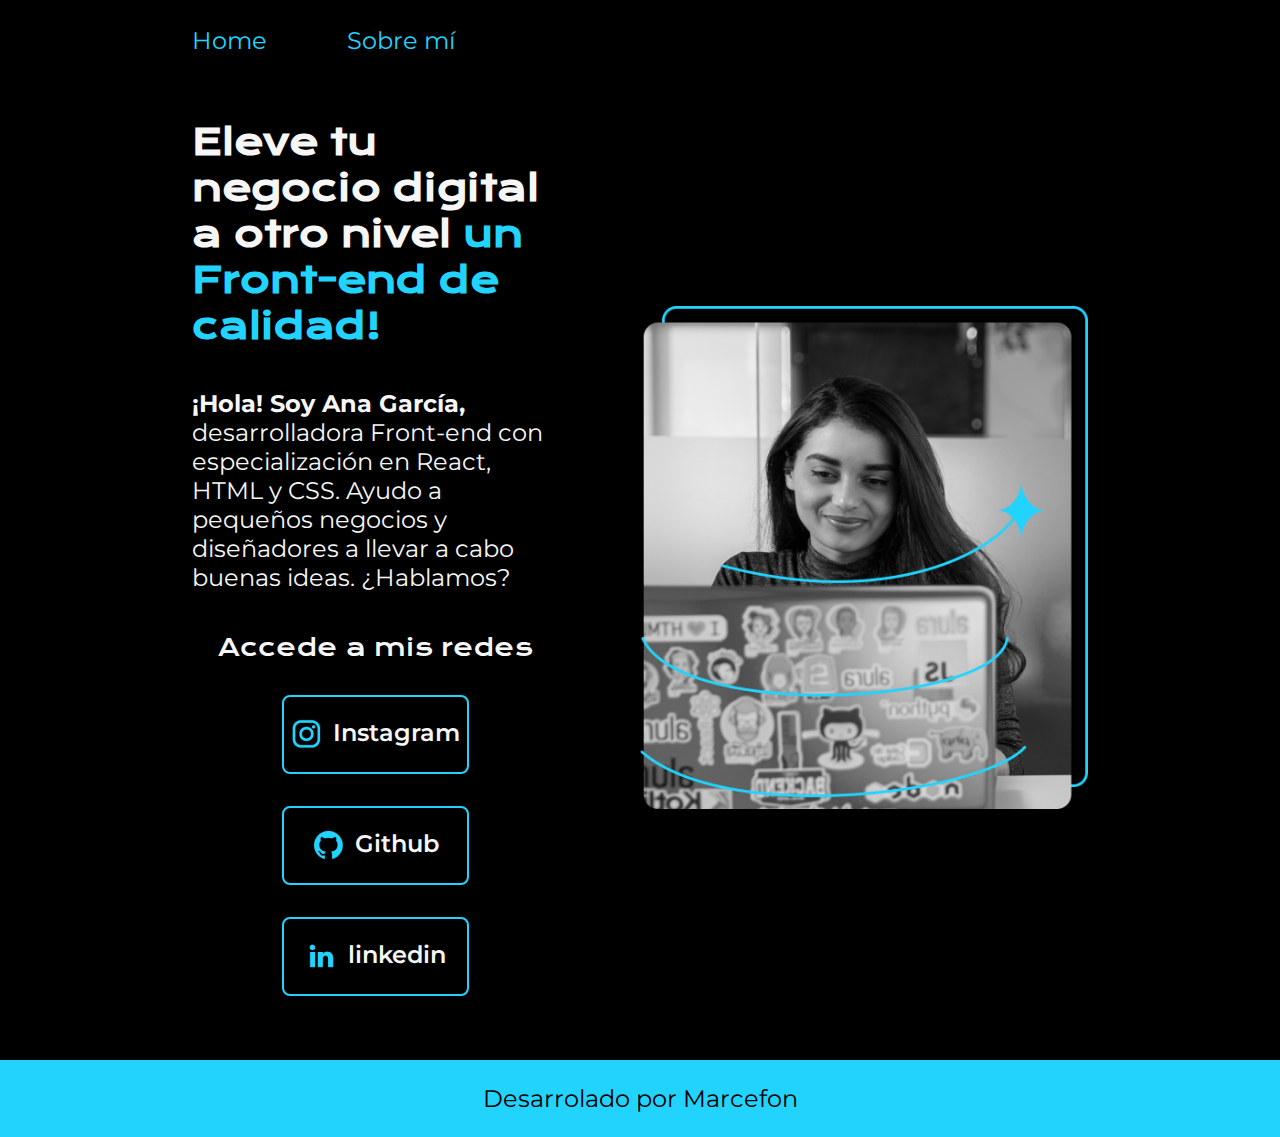
<file: index.html>
<!DOCTYPE html>
<html lang="es">
<head>
    <meta charset="UTF-8">
    <meta name="viewport" content="width=device-width, initial-scale=1.0">
    <title>Proyecto</title>
    <link rel="stylesheet" href="./styles/style.css">
</head>
<body>
   <header class="header">
    <nav class="header__menu">
        <a class="header__menu__link" href="index.html"> Home</a>
        <a class="header__menu__link" href="about.html"> Sobre mí</a>
    </nav>
   </header>


   <main class="presentacion">
        <section class="presentacion__contenido">
            <h1 class="presentacion__contenido__titulo"> 
                Eleve tu negocio digital a otro nivel
                <strong class="titulo-destaque"> un Front-end de calidad!</strong></h1>
                <p class="presentacion__contenido__texto">
                <strong>¡Hola! Soy Ana García,</strong> desarrolladora Front-end con especialización en React, HTML y CSS. Ayudo a pequeños negocios y diseñadores a llevar a cabo buenas ideas. ¿Hablamos?
                </p>
                <div class="presentacion__enlaces">
                    <h2 class="presentacion__enlaces__titulo"> Accede a mis redes </h2>
                <a class="presentacion__enlaces__link" href="https://www.instagram.com/">
                    <img src="./assets/instagram.png">
                    Instagram</a>
                <a class="presentacion__enlaces__link" href="https://github.com/">
                    <img src="./assets/github.png">
                    Github</a>
                <a class="presentacion__enlaces__link" href="https://www.linkedin.com/feed/">
                    <img src="./assets/linkedin.png">
                    linkedin</a>
                </div>
        </section>
        <img class="presentacion__imagen"  src="./assets/Imagem.png" Alt="Imagen de Ana García trabajando">
   </main>


   <footer class="footer">
    <p> Desarrolado por Marcefon</p>
   </footer>
</body>
</html>
</file>
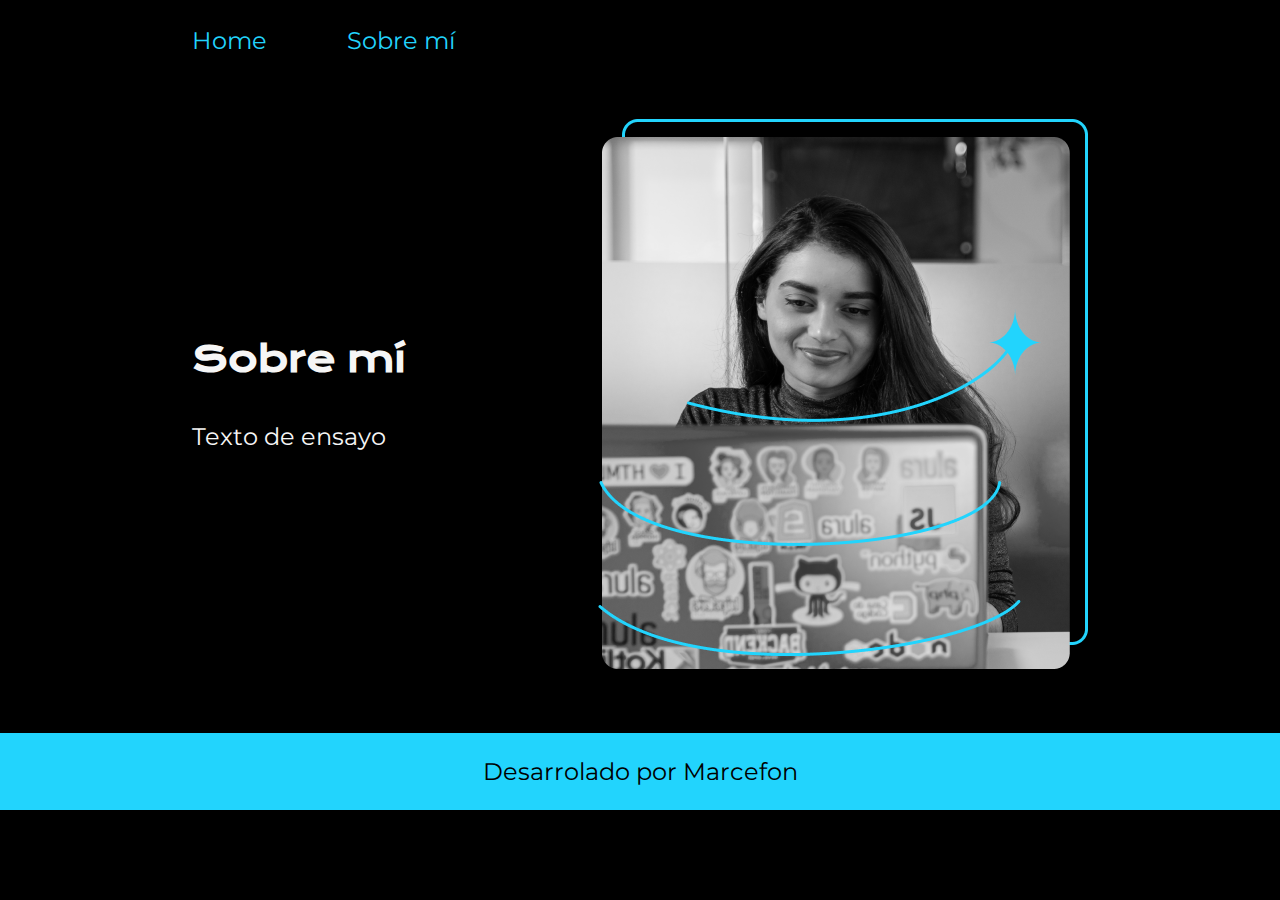
<file: about.html>
<!DOCTYPE html>
<html lang="es">
<head>
    <meta charset="UTF-8">
    <meta name="viewport" content="width=device-width, initial-scale=1.0">
    <title>Sobre mí</title>
    <link rel="stylesheet" href="./styles/style.css"
</head>
<body>
    <header class="header">
        <nav class="header__menu">
            <a class="header__menu__link" href="index.html"> Home</a>
            <a class="header__menu__link" href="about.html"> Sobre mí</a>
        </nav>
    </header>

    <main class="presentacion">
        <section class="presentacion__contenido">
            <h1 class="presentacion__contenido__titulo"> Sobre mí</h1>
            <p class="presentacion__contenido__texto"> Texto de ensayo </p>
        </section>

        <img src="./assets/Imagem.png" alt="foto de Ana">

    </main>
    <footer class="footer">
        <p> Desarrolado por Marcefon</p>
    </footer>

</body>
</html>
</file>
<file: styles/style.css>
@import url('https://fonts.googleapis.com/css2?family=Krona+One&family=Montserrat:ital,wght@0,100..900;1,100..900&display=swap');

/* Esto declara una variable general */
:root {
    --color-primario: #000000;
    --color-secundario: #f6f6f6;
    --fuente-primaria: "Montserrat", sans-serif;
}

* {
    padding: 0;
    margin: 0;;
}


body {
    background-color: #000000;
    color: var(--color-secundario);
    box-sizing: border-box;
}

.header {
    padding: 2% 0% 0% 15%;
}

.header__menu{
    display: flex;
    gap: 80px;
}


.header__menu__link {
    font-family: "Montserrat", sans-serif;
    font-size: 1.5rem;
    font-weight: 400;
    color: #22D4FD;
    text-decoration: none;
}


.titulo-destaque {
    color: #22D4FD;
}

.presentacion {
    display: flex;
    align-items: center;
    padding: 5% 15%;
    justify-content: space-between;
    gap: 82px;
}

.presentacion__contenido {
    width: 50%;
    display: flex;
    flex-direction: column;
    gap: 40px;
}

.presentacion__contenido__titulo {
    font-family: "Krona One", sans-serif;
    font-size: 2.25rem;
}

.presentacion__contenido__texto {
    font-size: 1.5rem;
    font-family: "Montserrat", sans-serif;
}

.presentacion__enlaces {
    display: flex;
    justify-content: space-between;
    flex-direction: column;
    align-items: center;
    gap: 32px;
}

.presentacion__enlaces__link  {
    width: 50%;
    text-align: center;
    padding: 21.5px 0;
    border-radius: 8px;
    font-family: "Montserrat", sans-serif;
    font-size: 1.5rem;
    font-weight: 600;
    text-decoration: none;
    color:#f6f6f6;    
    border: 2px solid #22D4FD;
    display: flex;
    justify-content: center;
    gap: 10px;
}

.presentacion__enlaces__link:hover {
    background-color: #272727;
}

.presentacion__imagen {
    width: 50%;
}

.presentacion__enlaces__titulo {
    font-family: "Krona One", sans-serif;
    font-size: 1.5rem;
    font-weight: 400;
}

.footer {
    background-color: #22D4FD;
    padding: 24px;
    color: #000000;
    text-align: center;
    font-family: "Montserrat", sans-serif;
    font-size: 1.5rem;
    font-weight: 400;
}

@media (max-width: 1200px) {

    .presentacion {
        flex-direction: column-reverse;
        padding: 5%;
    }

    .header {
        padding: 10%;
    }

    .header__menu{
        justify-content: center;
    }

    .presentacion__contenido {
        width: 90%;
    }

}
</file>
